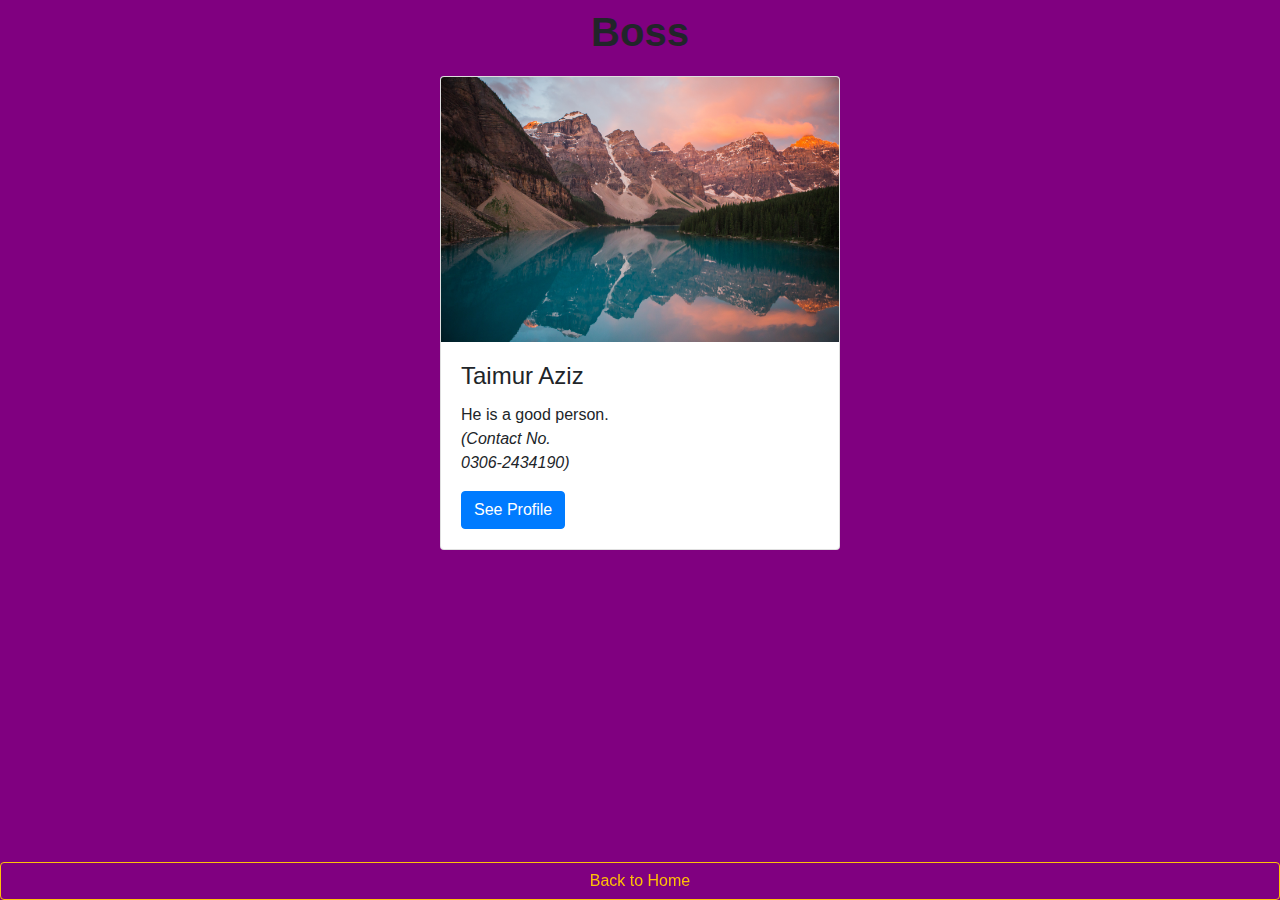
<file: contact.html>
<!DOCTYPE html>
<html lang="en">
<head>
	<meta charset="UTF-8">
	<title>Contact</title>
	<link rel="stylesheet" href="https://stackpath.bootstrapcdn.com/bootstrap/4.4.1/css/bootstrap.min.css" integrity="sha384-Vkoo8x4CGsO3+Hhxv8T/Q5PaXtkKtu6ug5TOeNV6gBiFeWPGFN9MuhOf23Q9Ifjh" crossorigin="anonymous">
	
  <meta name="viewport" content="width=device-width, initial-scale=1">
</head>

<body style="background-color: purple">

  <a href="index.html"><button class="btn btn-outline-warning my-2 my-sm-0 fixed-bottom" type="submit">Back to Home</button></a>
  <h2 class="font-weight-bold text-center mt-2 h1">Boss</h2>
	<div class="container justify-content-center d-flex" style="margin-top: 20px;">
  
  <div class="card" style="width:400px">
    <img class="card-img-top" src="images/3.jpg" alt="Card image" style="width:100%">
    <div class="card-body">
      <h4 class="card-title">Taimur Aziz</h4>
      <p class="card-text">He is a good person. <br><i>(Contact No. <br>0306-2434190)</i></p>
      <a href="#" class="btn btn-primary">See Profile</a>
    </div>
  </div>



<script src="https://code.jquery.com/jquery-3.4.1.slim.min.js" integrity="sha384-J6qa4849blE2+poT4WnyKhv5vZF5SrPo0iEjwBvKU7imGFAV0wwj1yYfoRSJoZ+n" crossorigin="anonymous"></script>
  <script src="https://cdn.jsdelivr.net/npm/popper.js@1.16.0/dist/umd/popper.min.js" integrity="sha384-Q6E9RHvbIyZFJoft+2mJbHaEWldlvI9IOYy5n3zV9zzTtmI3UksdQRVvoxMfooAo" crossorigin="anonymous"></script>
  <script src="https://stackpath.bootstrapcdn.com/bootstrap/4.4.1/js/bootstrap.min.js" integrity="sha384-wfSDF2E50Y2D1uUdj0O3uMBJnjuUD4Ih7YwaYd1iqfktj0Uod8GCExl3Og8ifwB6" crossorigin="anonymous"></script>
</body>
</html>
</file>
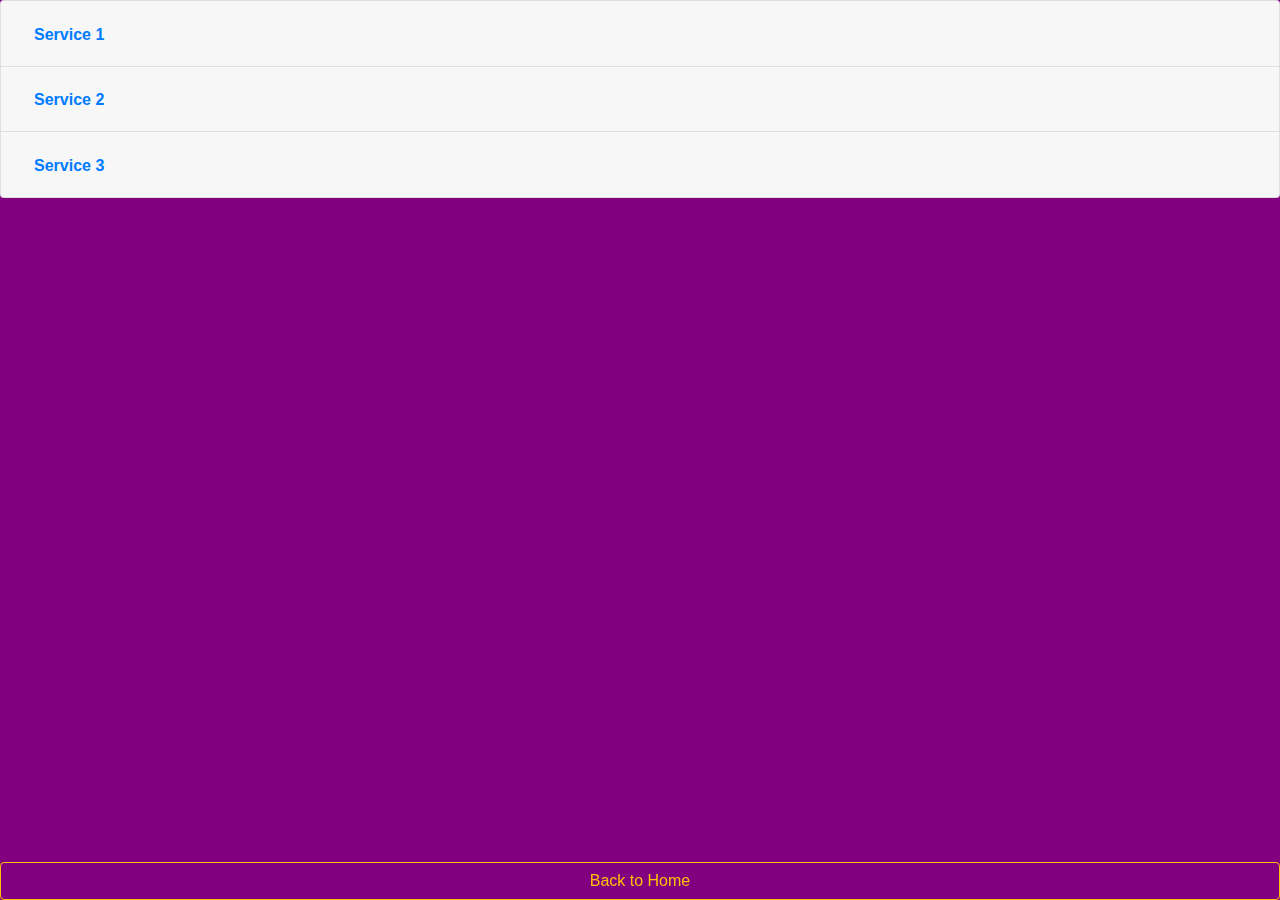
<file: service.html>
<!DOCTYPE html>
<html lang="en">
<head>
	<meta charset="UTF-8">
	<title>Services</title>
	<link rel="stylesheet" href="https://stackpath.bootstrapcdn.com/bootstrap/4.4.1/css/bootstrap.min.css" integrity="sha384-Vkoo8x4CGsO3+Hhxv8T/Q5PaXtkKtu6ug5TOeNV6gBiFeWPGFN9MuhOf23Q9Ifjh" crossorigin="anonymous">
	  <meta name="viewport" content="width=device-width, initial-scale=1">
	
</head>
<body style="background-color: purple">
	<a href="index.html"><button class="btn btn-outline-warning my-2 my-sm-0 fixed-bottom" type="submit">Back to Home</button></a>
	<div class="accordion " id="accordionExample">
	  <div class="card">
	    <div class="card-header" id="headingOne">
	      <h2 class="mb-0">
	        <button class="btn btn-link font-weight-bold" style="text-decoration: none;" type="button" data-toggle="collapse" data-target="#collapseOne" aria-expanded="true" aria-controls="collapseOne">
	          Service 1
	        </button>
	      </h2>
	    </div>
	
	    <div id="collapseOne" class="collapse" aria-labelledby="headingOne" data-parent="#accordionExample">
	      <div class="card-body bg-info">
	        Anim pariatur cliche reprehenderit, enim eiusmod high life accusamus terry richardson ad squid. 3 wolf moon officia aute, non cupidatat skateboard dolor brunch. Food truck quinoa nesciunt laborum eiusmod. Brunch 3 wolf moon tempor, sunt aliqua put a bird on it squid single-origin coffee nulla assumenda shoreditch et. Nihil anim keffiyeh helvetica, craft beer labore wes anderson cred nesciunt sapiente ea proident. Ad vegan excepteur butcher vice lomo. Leggings occaecat craft beer farm-to-table, raw denim aesthetic synth nesciunt you probably haven't heard of them accusamus labore sustainable VHS.
	      </div>
	    </div>
	  </div>
	  <div class="card">
	    <div class="card-header" id="headingTwo">
	      <h2 class="mb-0">
	        <button class="btn btn-link collapsed font-weight-bold" style="text-decoration: none;"  type="button" data-toggle="collapse" data-target="#collapseTwo" aria-expanded="false" aria-controls="collapseTwo">
	          Service 2
	        </button>
	      </h2>
	    </div>
	    <div id="collapseTwo" class="collapse" aria-labelledby="headingTwo" data-parent="#accordionExample">
	      <div class="card-body bg-info">
	        Anim pariatur cliche reprehenderit, enim eiusmod high life accusamus terry richardson ad squid. 3 wolf moon officia aute, non cupidatat skateboard dolor brunch. Food truck quinoa nesciunt laborum eiusmod. Brunch 3 wolf moon tempor, sunt aliqua put a bird on it squid single-origin coffee nulla assumenda shoreditch et. Nihil anim keffiyeh helvetica, craft beer labore wes anderson cred nesciunt sapiente ea proident. Ad vegan excepteur butcher vice lomo. Leggings occaecat craft beer farm-to-table, raw denim aesthetic synth nesciunt you probably haven't heard of them accusamus labore sustainable VHS.
	      </div>
	    </div>
	  </div>
	  <div class="card">
	    <div class="card-header" id="headingThree">
	      <h2 class="mb-0">
	        <button class="btn btn-link collapsed font-weight-bold" style="text-decoration: none;"  type="button" data-toggle="collapse" data-target="#collapseThree" aria-expanded="false" aria-controls="collapseThree">
	          Service 3
	        </button>
	      </h2>
	    </div>
	    <div id="collapseThree" class="collapse" aria-labelledby="headingThree" data-parent="#accordionExample">
	      <div class="card-body bg-info">
	        Anim pariatur cliche reprehenderit, enim eiusmod high life accusamus terry richardson ad squid. 3 wolf moon officia aute, non cupidatat skateboard dolor brunch. Food truck quinoa nesciunt laborum eiusmod. Brunch 3 wolf moon tempor, sunt aliqua put a bird on it squid single-origin coffee nulla assumenda shoreditch et. Nihil anim keffiyeh helvetica, craft beer labore wes anderson cred nesciunt sapiente ea proident. Ad vegan excepteur butcher vice lomo. Leggings occaecat craft beer farm-to-table, raw denim aesthetic synth nesciunt you probably haven't heard of them accusamus labore sustainable VHS.
	      </div>
	    </div>
	  </div>
	</div>

	<script src="https://code.jquery.com/jquery-3.4.1.slim.min.js" integrity="sha384-J6qa4849blE2+poT4WnyKhv5vZF5SrPo0iEjwBvKU7imGFAV0wwj1yYfoRSJoZ+n" crossorigin="anonymous"></script>
	<script src="https://cdn.jsdelivr.net/npm/popper.js@1.16.0/dist/umd/popper.min.js" integrity="sha384-Q6E9RHvbIyZFJoft+2mJbHaEWldlvI9IOYy5n3zV9zzTtmI3UksdQRVvoxMfooAo" crossorigin="anonymous"></script>
	<script src="https://stackpath.bootstrapcdn.com/bootstrap/4.4.1/js/bootstrap.min.js" integrity="sha384-wfSDF2E50Y2D1uUdj0O3uMBJnjuUD4Ih7YwaYd1iqfktj0Uod8GCExl3Og8ifwB6" crossorigin="anonymous"></script>
</body>
</html>
</file>
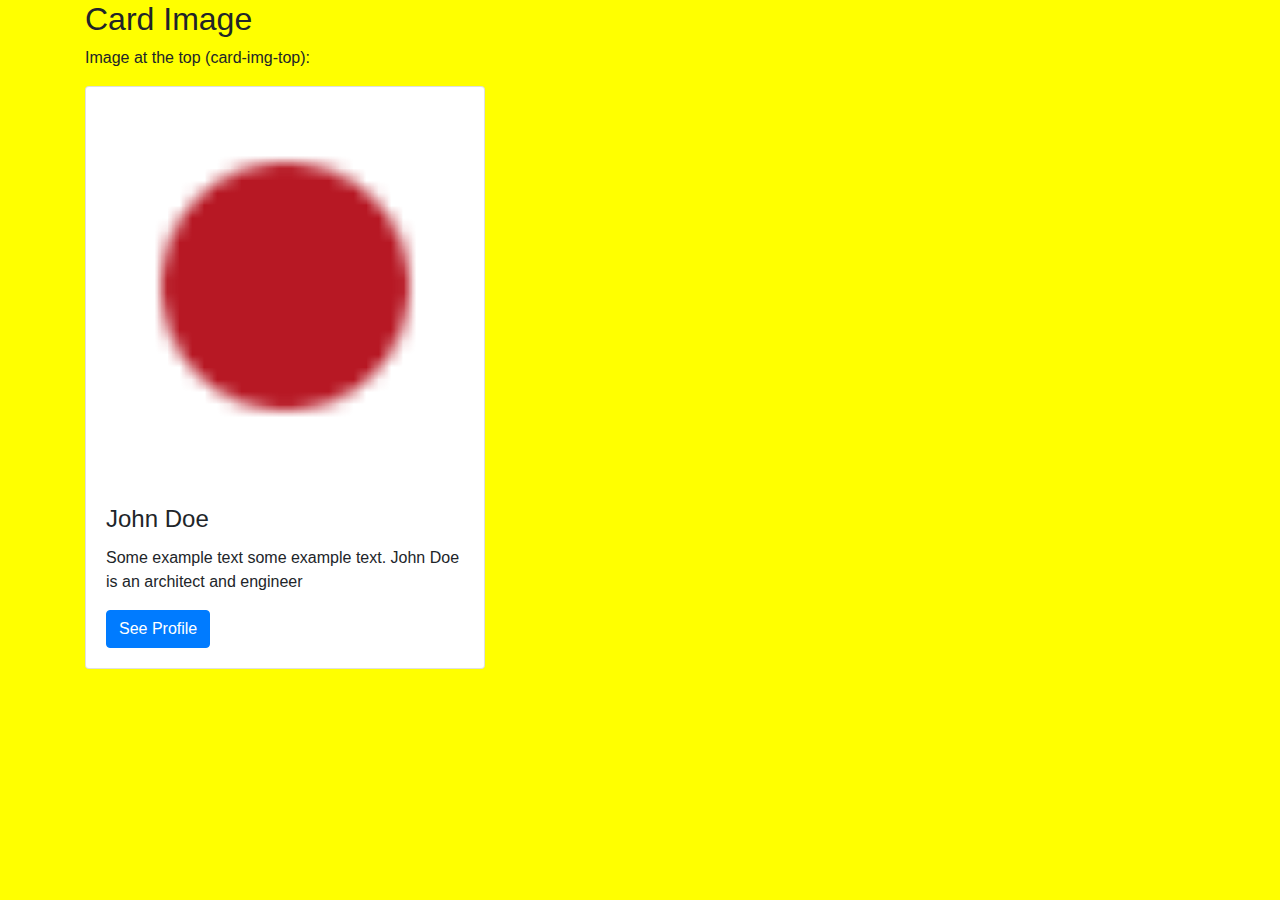
<file: images/contact.html>
<!DOCTYPE html>
<html lang="en">
<head>
	<meta charset="UTF-8">
	<title>Contact</title>
	<link rel="stylesheet" href="https://stackpath.bootstrapcdn.com/bootstrap/4.4.1/css/bootstrap.min.css" integrity="sha384-Vkoo8x4CGsO3+Hhxv8T/Q5PaXtkKtu6ug5TOeNV6gBiFeWPGFN9MuhOf23Q9Ifjh" crossorigin="anonymous">
	<script src="https://code.jquery.com/jquery-3.4.1.slim.min.js" integrity="sha384-J6qa4849blE2+poT4WnyKhv5vZF5SrPo0iEjwBvKU7imGFAV0wwj1yYfoRSJoZ+n" crossorigin="anonymous"></script>
	<script src="https://cdn.jsdelivr.net/npm/popper.js@1.16.0/dist/umd/popper.min.js" integrity="sha384-Q6E9RHvbIyZFJoft+2mJbHaEWldlvI9IOYy5n3zV9zzTtmI3UksdQRVvoxMfooAo" crossorigin="anonymous"></script>
	<script src="https://stackpath.bootstrapcdn.com/bootstrap/4.4.1/js/bootstrap.min.js" integrity="sha384-wfSDF2E50Y2D1uUdj0O3uMBJnjuUD4Ih7YwaYd1iqfktj0Uod8GCExl3Og8ifwB6" crossorigin="anonymous"></script>

</head>
<body style="background-color: yellow;">
	<div class="container">
  <h2>Card Image</h2>
  <p>Image at the top (card-img-top):</p>
  <div class="card" style="width:400px">
    <img class="card-img-top" src="col_B71824FF_circle.png" alt="Card image" style="width:100%">
    <div class="card-body">
      <h4 class="card-title">John Doe</h4>
      <p class="card-text">Some example text some example text. John Doe is an architect and engineer</p>
      <a href="#" class="btn btn-primary">See Profile</a>
    </div>
  </div>
</body>
</html>
</file>
